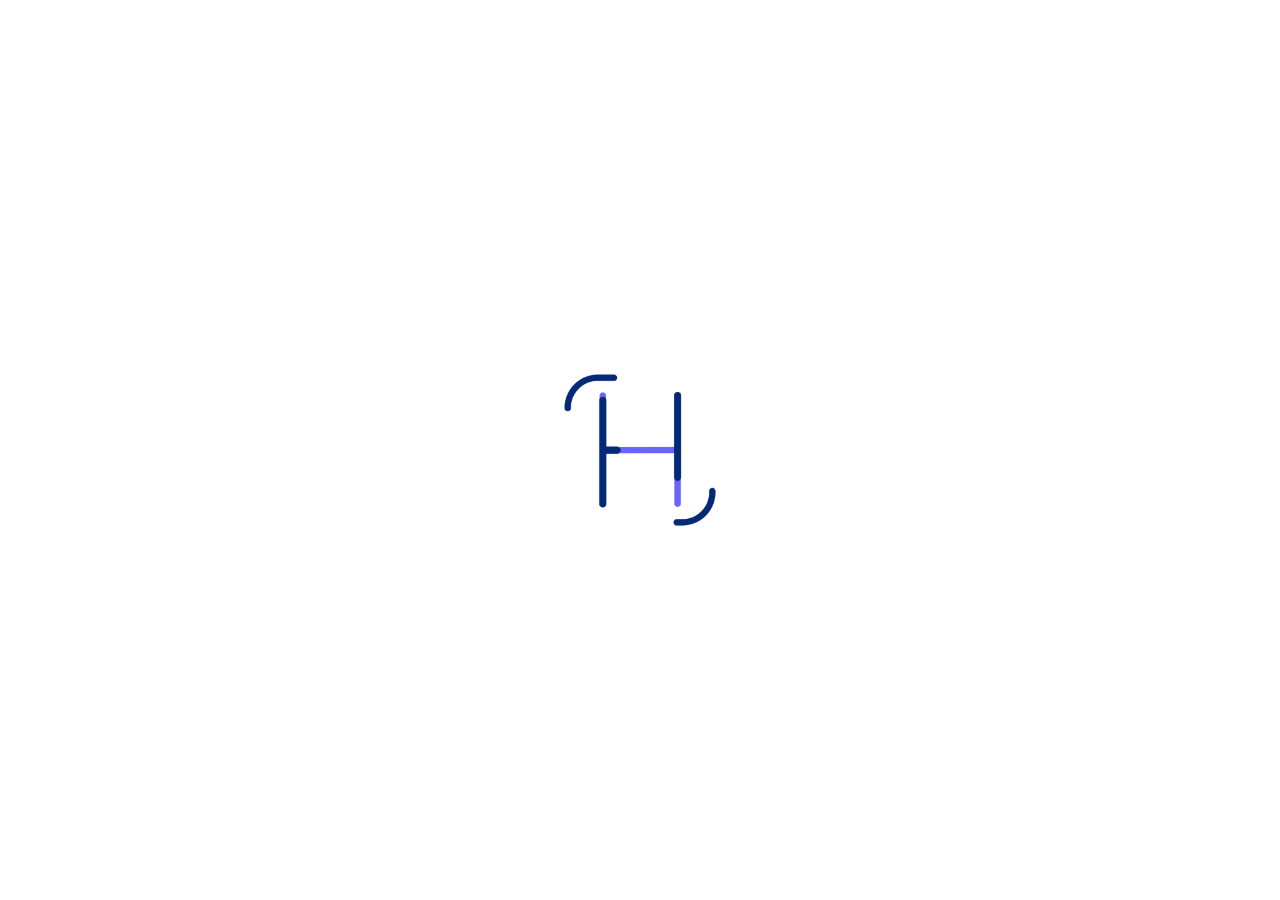
<file: index.html>
<!DOCTYPE html>
<html lang="en">
  <head>
    <meta charset="UTF-8" />
    <meta name="viewport" content="width=device-width, initial-scale=1.0" />
    <title>HostelFinder</title>
    <link rel="manifest" href="/manifest.json" />
    <style>
      body {
          margin: 0;
          height: 100vh; /* Make the body take up the full viewport height */
          display: flex;
          justify-content: center; /* Center horizontally */
          align-items: center; /* Center vertically */
          background-color: #ffffff; /* Optional: A subtle background color */
      }

      #logo-container {
          /* You can style the container for the logo if needed */
          /* For example, you could add a max-width */
          max-width: 200px; */
      }

      #logo {
          /* Basic styling for the logo image */
          max-width: 100%; /* Make sure it doesn't overflow its container */
          height: auto; /* Maintain aspect ratio */
          display: block; /* Remove any default inline spacing */
      }
    </style>
    <script>
      // Redirect to home-page.html after 2 seconds
      setTimeout(function () {
        window.location.href = "home-page.html";
      }, 2500); // 2500 milliseconds = 2.5 seconds
    </script>
  </head>
  <body>
    <div id="logo-container">
      <img id="logo" src="images/h.gif" alt="HostelFinder Logo" />
    </div>

    <script>
      if ("serviceWorker" in navigator) {
        navigator.serviceWorker.register("/service-worker.js", { scope: "/" });
      }
    </script>
  </body>
</html>
</file>
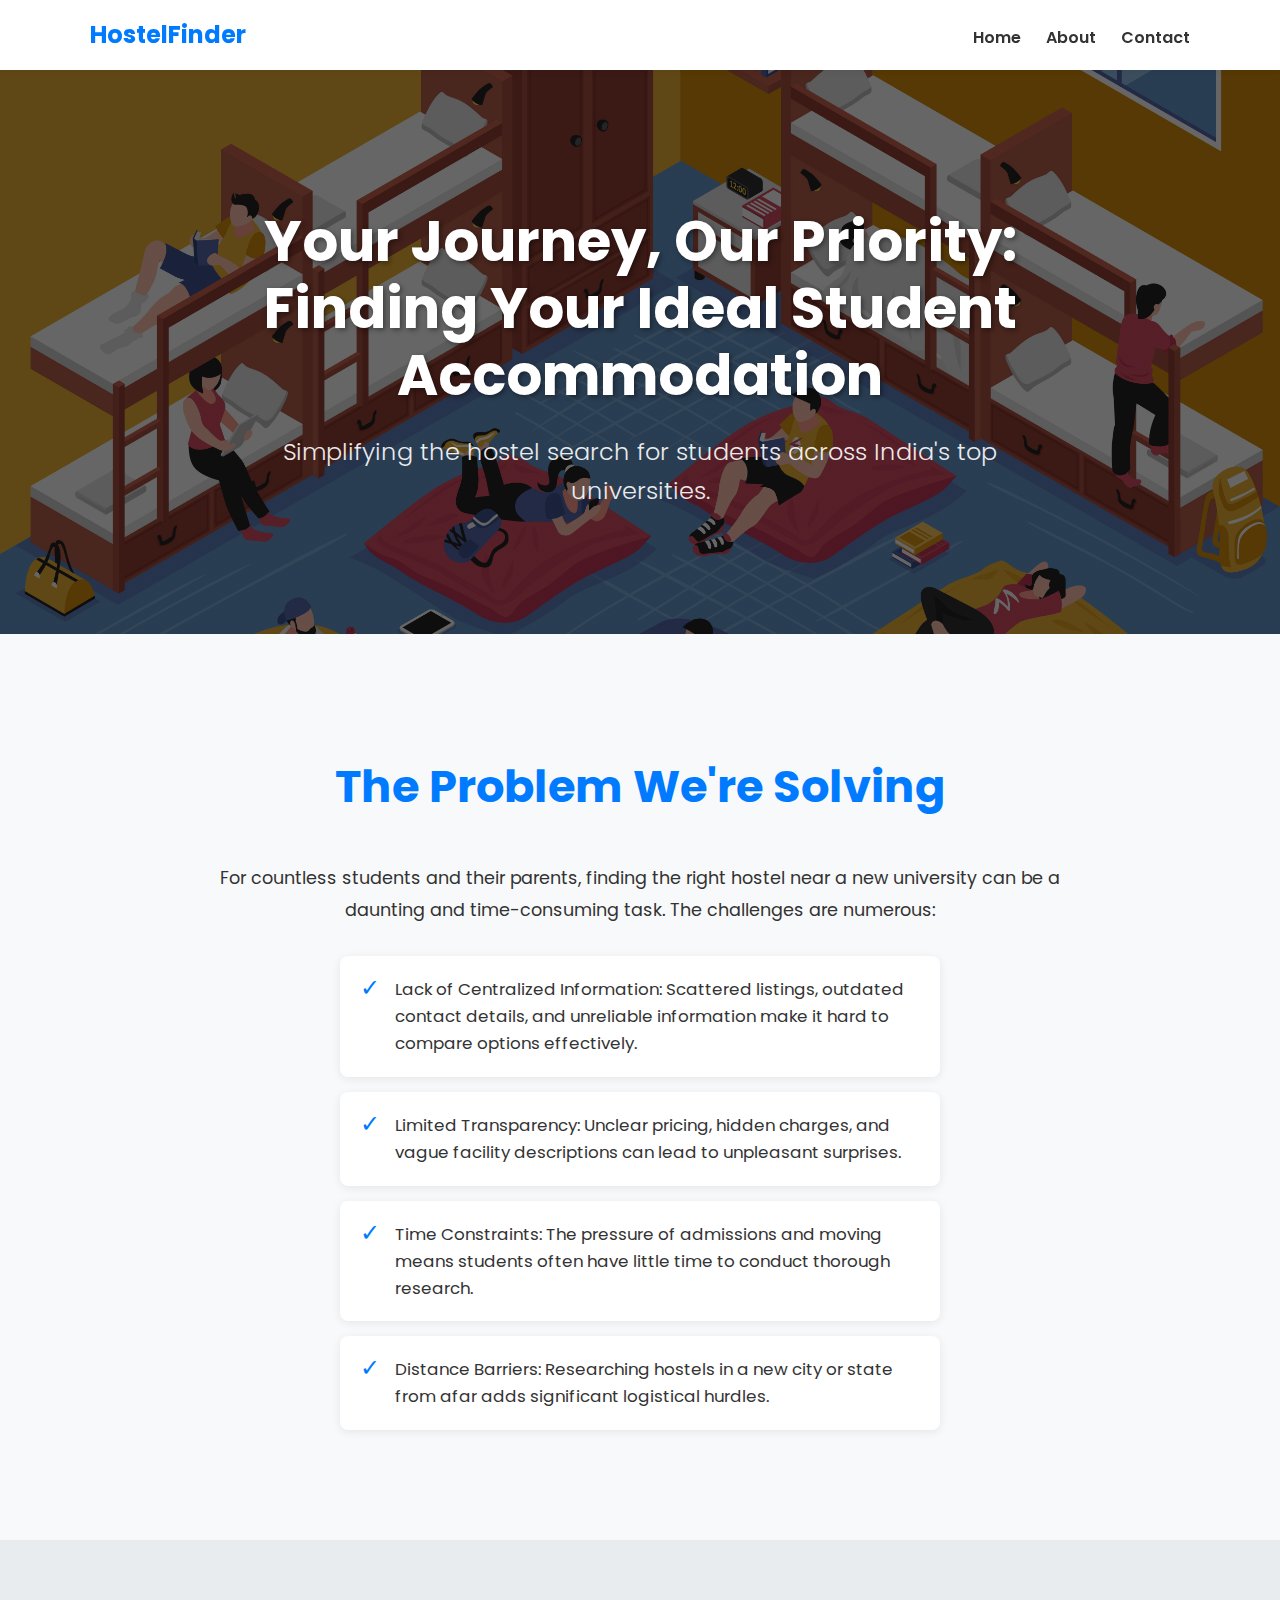
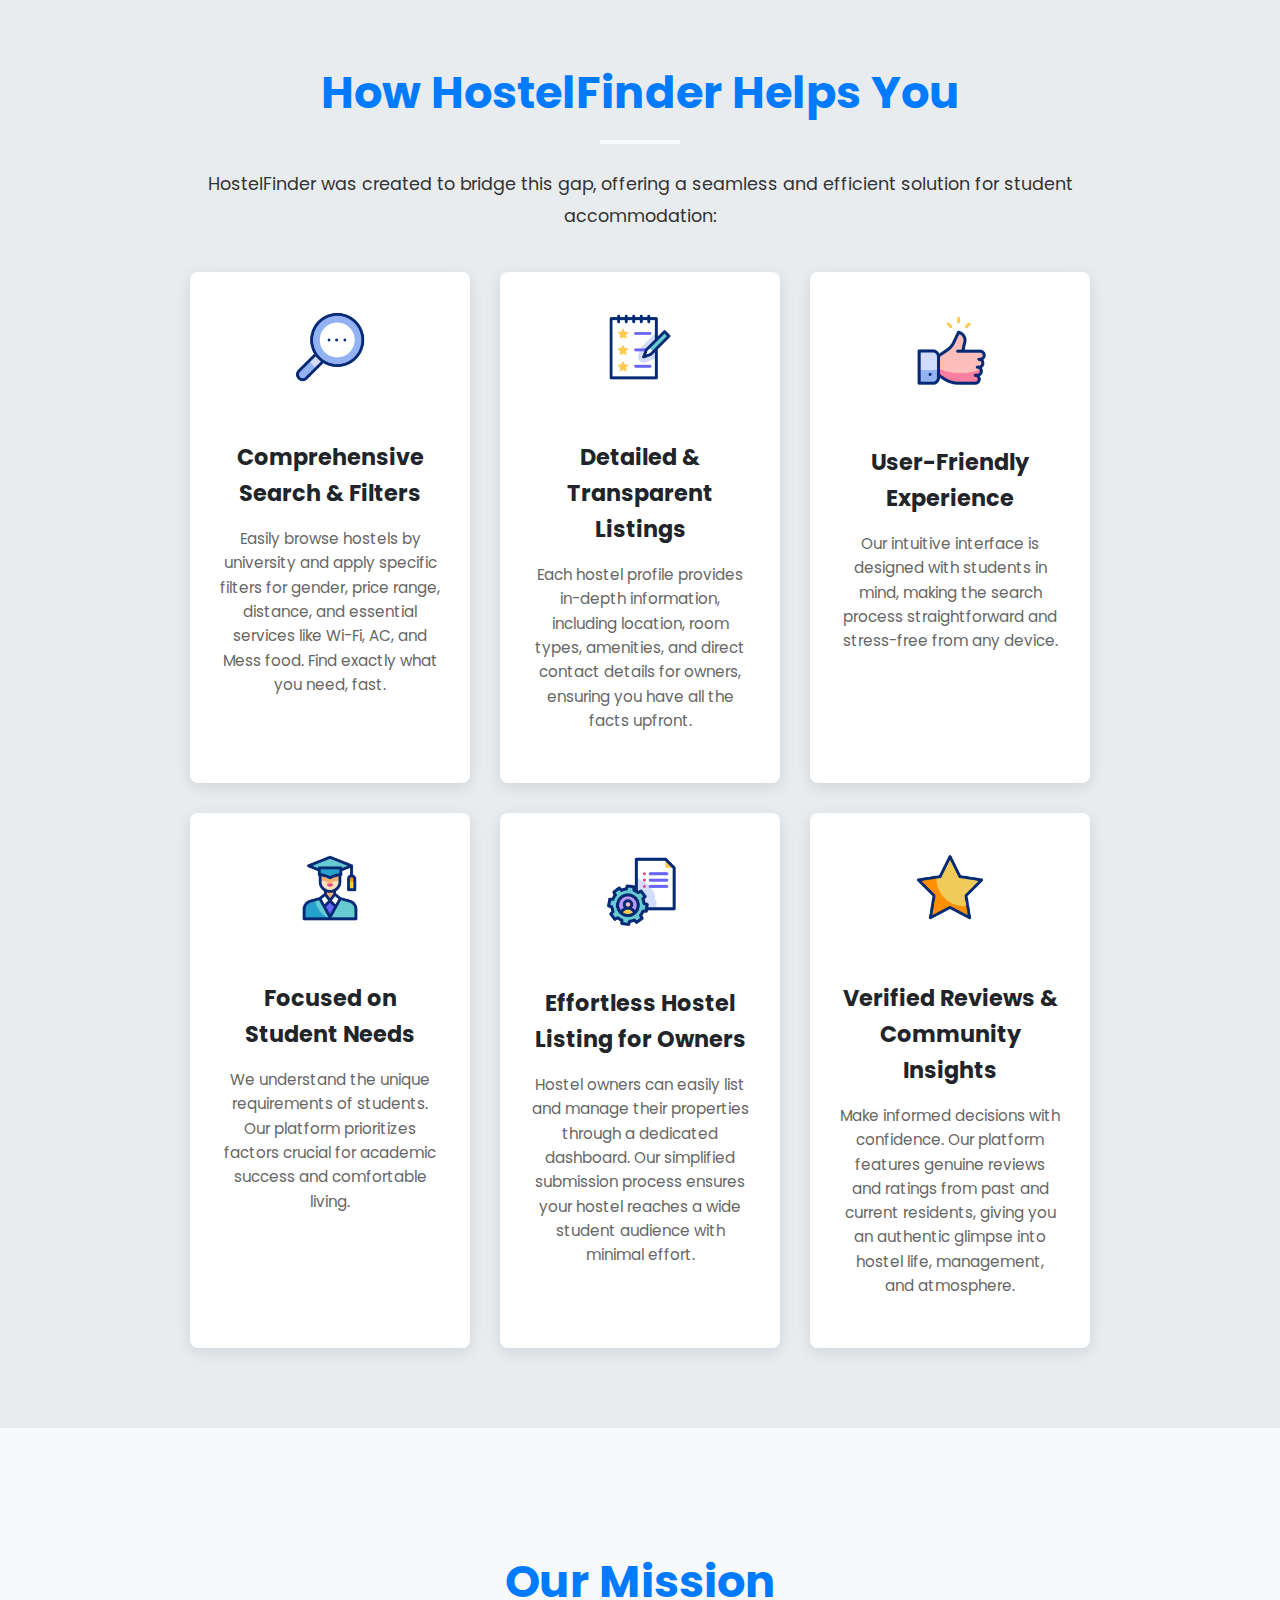
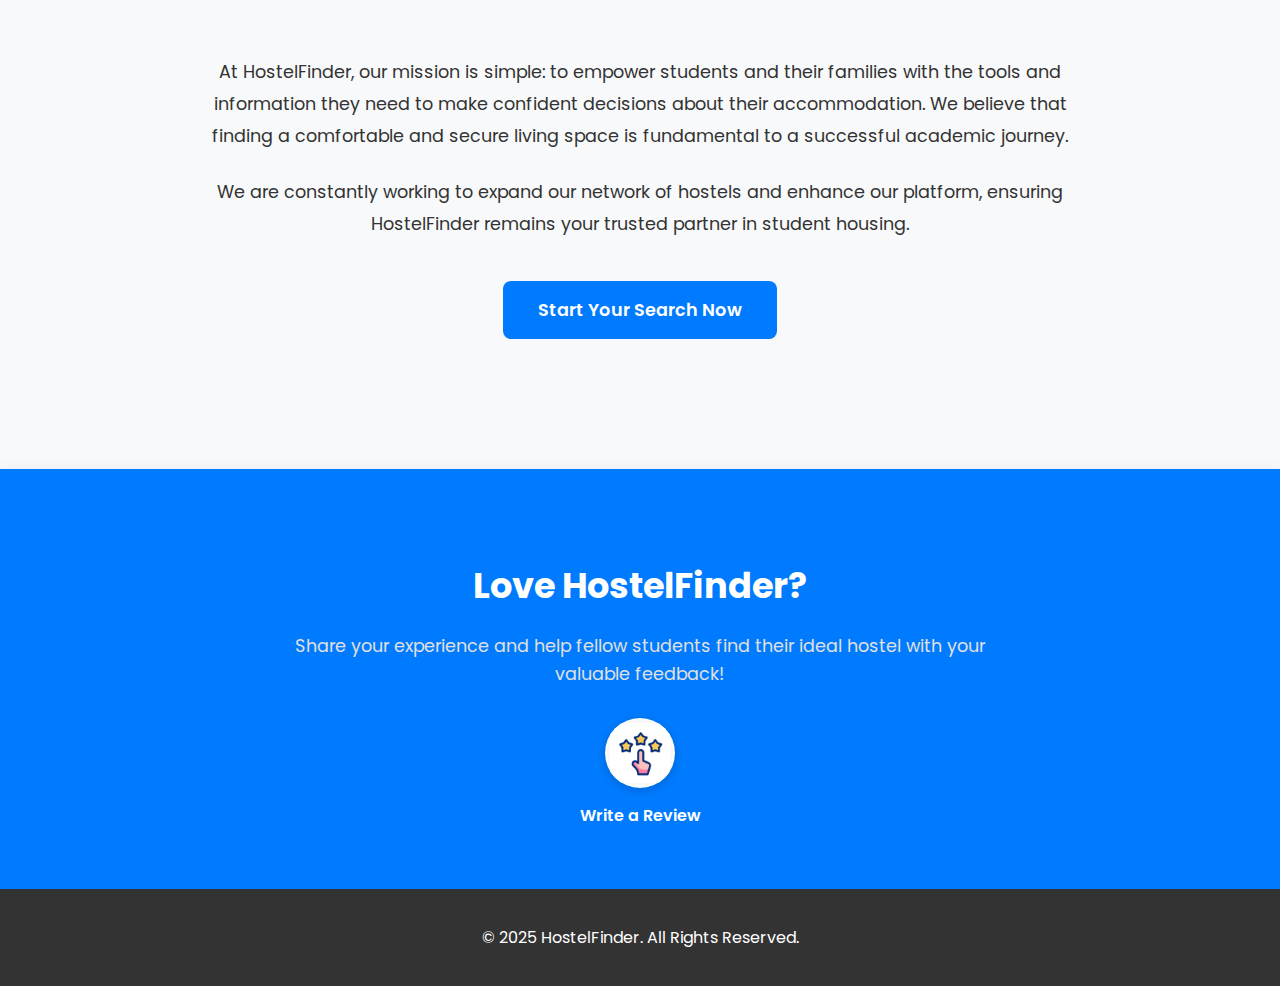
<file: about.html>
<!DOCTYPE html>
<html lang="en">
  <head>
    <meta charset="UTF-8" />
    <meta name="viewport" content="width=device-width, initial-scale=1.0" />
    <title>About Us - HostelFinder</title>
    <link rel="manifest" href="/manifest.json" />
    <link rel="stylesheet" href="style.css" />
    <link
      href="https://fonts.googleapis.com/css2?family=Poppins:wght@300;400;600;700&display=swap"
      rel="stylesheet"
    />
  </head>

  <body>
    <header>
      <nav class="container">
        <a href="home-page.html" class="logo">HostelFinder</a>
        <ul class="nav-links">
          <li><a href="home-page.html#find-hostel">Home</a></li>
          <li><a href="about.html">About</a></li>
          <li><a href="contact-us.html">Contact</a></li>
        </ul>
      </nav>
    </header>

    <main>
      <section class="about-hero">
        <div class="container">
          <div class="about-hero-content">
            <h1>
              Your Journey, Our Priority: Finding Your Ideal Student
              Accommodation
            </h1>
            <p class="tagline">
              Simplifying the hostel search for students across India's top
              universities.
            </p>
          </div>
        </div>
      </section>

      <section class="about-section problem-solution">
        <div class="section-content">
          <h2>The Problem We're Solving</h2>
          <p>
            For countless students and their parents, finding the right hostel
            near a new university can be a daunting and time-consuming task. The
            challenges are numerous:
          </p>
          <ul>
            <li>
              <span class="bullet-icon">&#10003;</span> Lack of Centralized
              Information: Scattered listings, outdated contact details, and
              unreliable information make it hard to compare options
              effectively.
            </li>
            <li>
              <span class="bullet-icon">&#10003;</span> Limited Transparency:
              Unclear pricing, hidden charges, and vague facility descriptions
              can lead to unpleasant surprises.
            </li>
            <li>
              <span class="bullet-icon">&#10003;</span> Time Constraints: The
              pressure of admissions and moving means students often have little
              time to conduct thorough research.
            </li>
            <li>
              <span class="bullet-icon">&#10003;</span> Distance Barriers:
              Researching hostels in a new city or state from afar adds
              significant logistical hurdles.
            </li>
          </ul>
        </div>
      </section>

      <section class="about-section how-we-help bg-light-gray">
        <div class="section-content">
          <h2>How HostelFinder Helps You</h2>
          <p>
            HostelFinder was created to bridge this gap, offering a seamless and
            efficient solution for student accommodation:
          </p>
          <div class="features-grid">
            <div class="feature-item">
              <span class="feature-icon"
                ><img src="images/search.gif" width="90px"
              /></span>
              <h3>Comprehensive Search & Filters</h3>
              <p>
                Easily browse hostels by university and apply specific filters
                for gender, price range, distance, and essential services like
                Wi-Fi, AC, and Mess food. Find exactly what you need, fast.
              </p>
            </div>
            <div class="feature-item">
              <span class="feature-icon"
                ><img src="images/listing.gif" width="90px"
              /></span>
              <h3>Detailed & Transparent Listings</h3>
              <p>
                Each hostel profile provides in-depth information, including
                location, room types, amenities, and direct contact details for
                owners, ensuring you have all the facts upfront.
              </p>
            </div>
            <div class="feature-item">
              <span class="feature-icon"
                ><img src="images/like.gif" width="95px"
              /></span>
              <h3>User-Friendly Experience</h3>
              <p>
                Our intuitive interface is designed with students in mind,
                making the search process straightforward and stress-free from
                any device.
              </p>
            </div>
            <div class="feature-item">
              <span class="feature-icon"
                ><img src="images/graduation.gif" width="90px"
              /></span>
              <h3>Focused on Student Needs</h3>
              <p>
                We understand the unique requirements of students. Our platform
                prioritizes factors crucial for academic success and comfortable
                living.
              </p>
            </div>
            <div class="feature-item">
              <span class="feature-icon"
                ><img src="images/hostel-listing.gif" width="95px"
              /></span>
              <h3>Effortless Hostel Listing for Owners</h3>
              <p>
                Hostel owners can easily list and manage their properties
                through a dedicated dashboard. Our simplified submission process
                ensures your hostel reaches a wide student audience with minimal
                effort.
              </p>
            </div>
            <div class="feature-item">
              <span class="feature-icon"
                ><img src="images/favourite.gif" width="90px"
              /></span>
              <h3>Verified Reviews & Community Insights</h3>
              <p>
                Make informed decisions with confidence. Our platform features
                genuine reviews and ratings from past and current residents,
                giving you an authentic glimpse into hostel life, management,
                and atmosphere.
              </p>
            </div>
          </div>
        </div>
      </section>

      <section class="about-section our-mission">
        <div class="container">
          <div class="section-content">
            <h2>Our Mission</h2>
            <p>
              At HostelFinder, our mission is simple: to empower students and
              their families with the tools and information they need to make
              confident decisions about their accommodation. We believe that
              finding a comfortable and secure living space is fundamental to a
              successful academic journey.
            </p>
            <p>
              We are constantly working to expand our network of hostels and
              enhance our platform, ensuring HostelFinder remains your trusted
              partner in student housing.
            </p>
            <a href="home-page.html#find-hostel" class="btn-primary"
              >Start Your Search Now</a
            >
          </div>
        </div>
      </section>

      <section class="reviews-cta-section">
        <div class="container">
          <div class="reviews-cta-content">
            <h2>Love HostelFinder?</h2>
            <p>
              Share your experience and help fellow students find their ideal
              hostel with your valuable feedback!
            </p>
            <a
              href="reviews.html"
              class="reviews-cta-button"
              aria-label="Write a review"
            >
              <img src="images/rate.gif" width="60px"
            /></a>
            <a href="reviews.html" class="button-text">Write a Review</a>
          </div>
        </div>
      </section>
    </main>

    <footer>
      <div class="container">
        <p>&copy; 2025 HostelFinder. All Rights Reserved.</p>
      </div>
    </footer>

    <script>
      if ("serviceWorker" in navigator) {
        navigator.serviceWorker.register("/service-worker.js", { scope: "/" });
      }
    </script>
  </body>
</html>
</file>
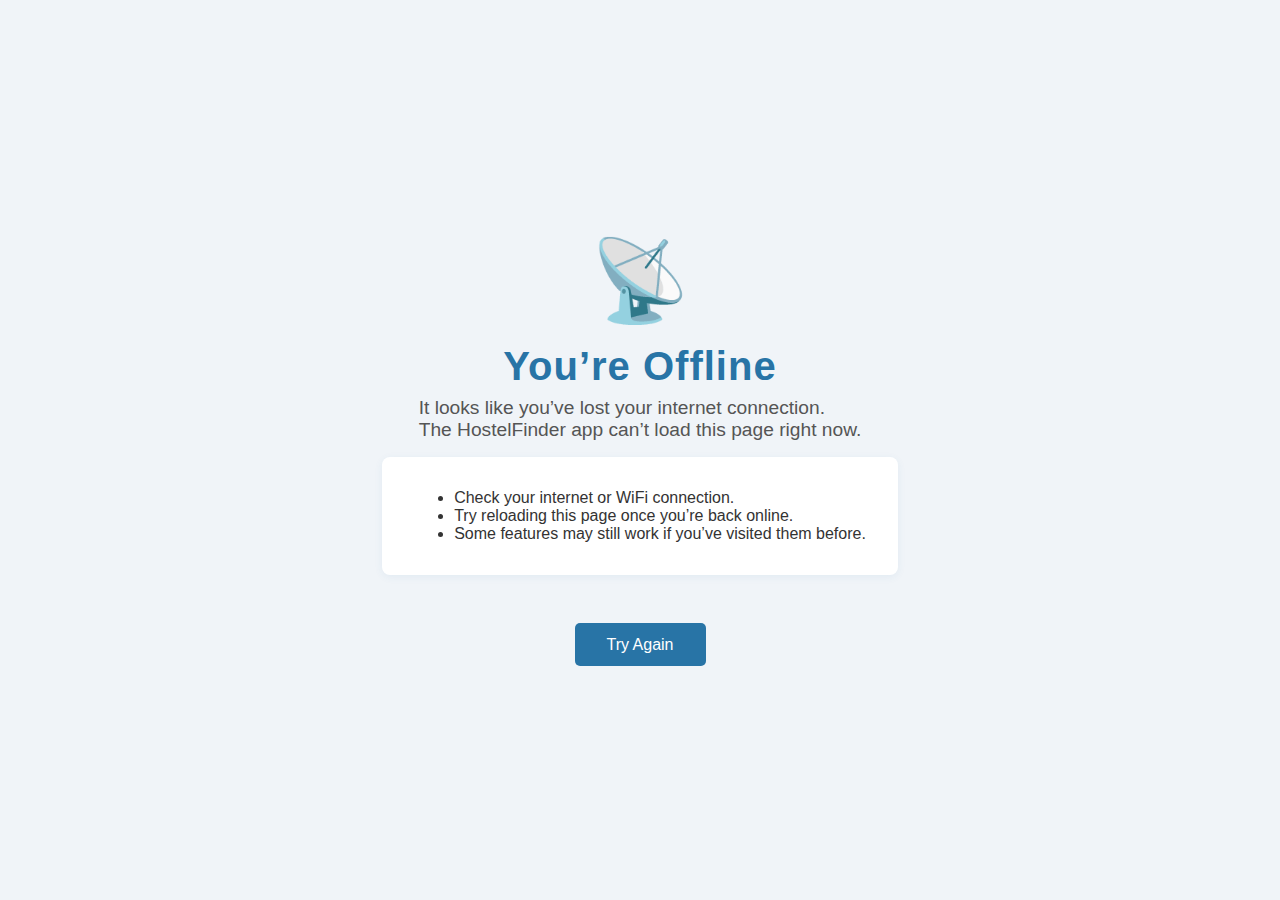
<file: offline.html>
<!DOCTYPE html>
<html lang="en">
  <head>
    <meta charset="UTF-8" />
    <title>Offline | HostelFinder</title>
    <meta name="viewport" content="width=device-width, initial-scale=1.0" />
    <style>
      html,
      body {
        height: 100%;
        margin: 0;
        padding: 0;
        font-family: "Segoe UI", Arial, sans-serif;
        background: #f0f4f8;
        color: #333;
      }
      .container {
        min-height: 100vh;
        display: flex;
        flex-direction: column;
        justify-content: center;
        align-items: center;
      }
      .icon {
        font-size: 5rem;
        color: #2874a6;
        margin-bottom: 1rem;
      }
      h1 {
        margin: 0 0 0.5rem 0;
        font-size: 2.5rem;
        letter-spacing: 1px;
        color: #2874a6;
      }
      p {
        font-size: 1.2rem;
        margin: 0 0 1rem 0;
        color: #555;
      }
      .tips {
        background: #fff;
        padding: 1rem 2rem;
        border-radius: 8px;
        margin-bottom: 2rem;
        box-shadow: 0 2px 8px rgba(40, 116, 166, 0.07);
      }
      .reload-btn {
        background: #2874a6;
        color: #fff;
        border: none;
        padding: 0.8rem 2rem;
        border-radius: 5px;
        font-size: 1rem;
        cursor: pointer;
        margin-top: 1rem;
        transition: background 0.2s;
      }
      .reload-btn:hover {
        background: #1b4f72;
      }
      @media (max-width: 600px) {
        .container {
          padding: 2rem 1rem;
        }
        .tips {
          padding: 1rem;
        }
        h1 {
          font-size: 2rem;
        }
      }
    </style>
  </head>
  <body>
    <div class="container">
      <div class="icon" aria-label="Offline">📡</div>
      <h1>You’re Offline</h1>
      <p>
        It looks like you’ve lost your internet connection.<br />
        The HostelFinder app can’t load this page right now.
      </p>
      <div class="tips">
        <ul>
          <li>Check your internet or WiFi connection.</li>
          <li>Try reloading this page once you’re back online.</li>
          <li>Some features may still work if you’ve visited them before.</li>
        </ul>
      </div>
      <button class="reload-btn" onclick="window.location.reload();">
        Try Again
      </button>
    </div>
  </body>
</html>
</file>
<file: style.css>
/* --- General Setup --- */
:root {
    --primary-color: #007BFF;
    --primary-hover-color: #0056b3;
    --secondary-color: #f8f9fa;
    --text-color: #333;
    --light-gray-color: #e9ecef;
    --border-radius: 8px;
    --box-shadow: 0 4px 15px rgba(0, 0, 0, 0.1);
    
    --dark-blue-color: #212529;
    --box-shadow-light: 0 2px 10px rgba(0, 0, 0, 0.08);
    --box-shadow-hover: 0 8px 25px rgba(0, 0, 0, 0.15);
}

/* --- General Setup --- */
/* :root {
    --primary-rgb: 0, 123, 255; RGB values of --primary-color (#007BFF)
    --secondary-rgb: 248, 249, 250; RGB values of --secondary-color (#f8f9fa)
    --dark-blue-color: #212529; A very dark grey, commonly used for strong text/headings
    --box-shadow-light: 0 2px 10px rgba(0, 0, 0, 0.08); A lighter shadow for specific elements
    --box-shadow-hover: 0 8px 25px rgba(0, 0, 0, 0.15); A stronger shadow for hover effects
} */

html {
  scroll-padding-top: 70px; /* Set this to match your fixed header's height */
}

body {
    font-family: 'Poppins', sans-serif;
    margin: 0;
    background-color: var(--secondary-color);
    color: var(--text-color);
    line-height: 1.6;
}

.container {
    max-width: 1100px;
    margin: 0 auto;
    padding: 0 20px;
}

/* --- Header & Navigation --- */
header {
    background-color: #fff;
    box-shadow: 0 2px 5px rgba(0, 0, 0, 0.05);
    padding: 1rem 0;
    position: sticky;
    top: 0;
    z-index: 1000;
}

#hostelpic {
  width: 100%;
  height: auto;
  max-width: 100%;
  display: block;
}

nav {
    display: flex;
    justify-content: space-between;
    align-items: baseline;
}

.logo {
    font-size: 1.5rem;
    font-weight: 700;
    color: var(--primary-color);
    text-decoration: none;
}

.nav-links {
    list-style: none;
    display: flex;
    gap: 25px;
    margin: 0;
    padding: 0;
}

.nav-links a {
    text-decoration: none;
    color: var(--text-color);
    font-weight: 600;
    transition: color 0.3s ease;
}

.nav-links a:hover {
    color: var(--primary-color);
}




#hostel-threejs {
    width: 100%;
    height: 600px;
    border: none;
    display: block;
    max-width: 100vw;
}

/* Responsive: Adjust height for small screens */
@media (max-width: 600px) {
    #hostel-threejs {
        height: 400px;
    }
}

/* --- Hero Section --- */
.hero {
    background: linear-gradient(rgba(255, 255, 255, 0.8), rgba(255, 255, 255, 0.8)), url('https://via.placeholder.com/1920x600/F1F3F5/CED4DA?text=University+Campus') no-repeat center center/cover;
    text-align: center;
    padding: 80px 20px;
}

.hero-content h1 {
    font-size: 3rem;
    margin-bottom: 1rem;
    font-weight: 700;
}

.hero-content p {
    font-size: 1.2rem;
    margin-bottom: 2rem;
    color: #555;
}

.search-container {
    display: flex;
    justify-content: center;
    align-items: center;
    gap: 10px;
    max-width: 600px;
    margin: 0 auto;
}

#university-select {
    width: 100%;
    padding: 15px;
    font-size: 1rem;
    border: 1px solid #ccc;
    border-radius: var(--border-radius);
    -webkit-appearance: none;
    -moz-appearance: none;
    appearance: none;
    background-image: url("data:image/svg+xml,%3Csvg xmlns='http://www.w3.org/2000/svg' width='16' height='16' fill='currentColor' class='bi bi-chevron-down' viewBox='0 0 16 16'%3E%3Cpath fill-rule='evenodd' d='M1.646 4.646a.5.5 0 0 1 .708 0L8 10.293l5.646-5.647a.5.5 0 0 1 .708.708l-6 6a.5.5 0 0 1-.708 0l-6-6a.5.5 0 0 1 0-.708z'/%3E%3C/svg%3E");
    background-repeat: no-repeat;
    background-position: right 15px center;
    background-color: #fff;
}

/* --- Buttons --- */
.btn-primary, .btn-secondary {
    padding: 15px 30px;
    font-size: 1rem;
    font-weight: 600;
    border: none;
    border-radius: var(--border-radius);
    cursor: pointer;
    text-decoration: none;
    text-align: center;
    transition: background-color 0.3s ease, transform 0.2s ease;
}

.btn-primary {
    background-color: var(--primary-color);
    color: #fff;
}

.btn-primary:hover {
    background-color: var(--primary-hover-color);
    transform: translateY(-2px);
}

.btn-secondary {
    background-color: transparent;
    border: 2px solid var(--primary-color);
    color: var(--primary-color);
}

.btn-secondary:hover {
    background-color: var(--primary-color);
    color: #fff;
}


/* --- Responsive Design --- */
@media (max-width: 768px) {
    .hero-content h1 {
        font-size: 2.5rem;
    }

    .search-container {
        flex-direction: column;
    }

    #university-select, .btn-primary {
        width: 100%;
    }

    .nav-links {
        gap: 12px;
        font-size: 10px;
    }
}



/* --- Hostel Listings Section --- */
.hostel-listings {
    padding: 60px 20px;
}

.hostel-listings h2 {
    text-align: center;
    font-size: 2.5rem;
    margin-bottom: 40px;
}

.hostel-grid {
    display: grid;
    grid-template-columns: repeat(auto-fit, minmax(300px, 1fr));
    gap: 30px;
}

.hostel-card {
    background-color: #fff;
    border-radius: var(--border-radius);
    box-shadow: var(--box-shadow);
    overflow: hidden;
    padding-bottom: 10px;
    transition: transform 0.3s ease, box-shadow 0.3s ease;
}

.hostel-card:hover {
    transform: translateY(-5px);
    box-shadow: 0 8px 25px rgba(0, 0, 0, 0.15);
}

.hostel-card img {
    width: 100%;
    /* height: 200px; */
    height: auto;
    object-fit: cover;
}

.card-content {
    padding: 20px;
}

.card-content h3 {
    margin-top: 0;
    margin-bottom: 10px;
    font-size: 1.4rem;
}

.card-content .location {
    color: #666;
    margin-bottom: 20px;
}




.placeholder-text,
.loading-messege {
    color: #666;
    font-size: 1.1rem;
    text-align: center;
    width: 100%;
    grid-column: 1 / -1; /* Make it span all columns in the grid */
}


/* --- Footer --- */
footer {
    background-color: #333;
    color: #fff;
    text-align: center;
    padding: 20px 0;
    margin-top: 0px;
}





/* --- Hostel Details Page Specific Styles --- */
.hostel-details-page {
    padding: 60px 20px;
    min-height: calc(100vh - 180px); /* Adjust to ensure footer is at bottom */
    display: flex;
    justify-content: center;
    align-items: flex-start; /* Align content to the top */
}

.hostel-detail-section {
    width: 100%;
    max-width: 900px; /* Max width for the detail card */
    background-color: #fff;
    border-radius: var(--border-radius);
    box-shadow: var(--box-shadow);
    overflow: hidden;
    margin-bottom: 40px; /* Space above footer */
}

#hostel-detail-content {
    /* Base styles for the content container */
}

#hostel-detail-content.loading-state,
#hostel-detail-content .error-message {
    text-align: center;
    padding: 50px 20px;
    font-size: 1.2rem;
    color: #888;
}

.hostel-detail-card {
    display: flex;
    flex-direction: column; /* Stack image and content on small screens */
}

.detail-image {
    width: 100%;
    height: 400px; /* Fixed height for consistency */
    object-fit: cover;
    border-bottom: 1px solid var(--light-gray-color);
}

.detail-content {
    padding: 30px;
}

.detail-content h1 {
    font-size: 2.8rem;
    color: var(--primary-color);
    margin-top: 0;
    margin-bottom: 15px;
}

.detail-location {
    font-size: 1.1rem;
    color: #666;
    margin-bottom: 20px;
    display: flex;
    align-items: center;
    gap: 8px;
}

/* Basic icon placeholder for location */
.detail-location .icon-location::before {
    content: "📍"; /* Unicode character for a location pin */
    font-size: 1.2em;
}

.detail-description {
    font-size: 1rem;
    color: var(--text-color);
    margin-bottom: 30px;
    line-height: 1.7;
}

.detail-grid {
    display: grid;
    grid-template-columns: repeat(auto-fit, minmax(250px, 1fr));
    gap: 20px;
    margin-bottom: 30px;
    padding-bottom: 20px;
    border-bottom: 1px solid var(--light-gray-color);
}

.detail-item {
    background-color: var(--secondary-color);
    padding: 15px;
    border-radius: var(--border-radius);
    font-size: 0.95rem;
    color: #555;
}

.detail-item strong {
    display: block;
    color: var(--text-color);
    margin-bottom: 5px;
    font-weight: 600;
}

.detail-section {
    margin-bottom: 30px;
}

.detail-section h3 {
    font-size: 1.8rem;
    color: var(--primary-color);
    margin-bottom: 15px;
    border-bottom: 2px solid var(--light-gray-color);
    padding-bottom: 10px;
}

.facilities-list {
    list-style: none;
    padding: 0;
    margin: 0;
    display: grid;
    grid-template-columns: repeat(auto-fit, minmax(180px, 1fr)); /* 2-3 columns for facilities */
    gap: 10px;
}

.facilities-list li {
    background-color: var(--light-gray-color);
    padding: 10px 15px;
    border-radius: var(--border-radius);
    font-size: 0.9rem;
    display: flex;
    align-items: center;
}

.facilities-list li::before {
    content: "✅"; /* Checkmark icon */
    margin-right: 8px;
    font-size: 1.1em;
}

.detail-section p {
    margin-bottom: 10px;
}

.detail-section a {
    color: var(--primary-color);
    text-decoration: none;
    font-weight: 600;
}

.detail-section a:hover {
    text-decoration: underline;
}


.back-btn {
    margin-top: 30px;
    display: block; /* Make it a block element to take full width and respect container padding */
    width: fit-content; /* Ensure it only takes width of its content */
    margin-left: auto; /* Center or align as needed */
    margin-right: auto; /* Center or align as needed */
    /* Alternatively, if you want it aligned to the left like other text: */
    margin-left: 0;
    /* margin-right: auto; */
}




/* Responsive adjustments for details page */
@media (min-width: 769px) {
    .hostel-detail-card {
        flex-direction: row; /* Image and content side-by-side on larger screens */
    }

    .detail-image {
        width: 40%; /* Image takes 40% width */
        height: auto; /* Auto height to maintain aspect ratio */
        
    }

    .detail-content {
        width: 60%; /* Content takes 60% width */
    }
}

@media (max-width: 600px) {
    .detail-content h1 {
        font-size: 2rem;
    }
    .detail-location {
        font-size: 1rem;
    }
    .detail-grid {
        grid-template-columns: 1fr; /* Stack detail items on very small screens */
    }
    .facilities-list {
        grid-template-columns: 1fr; /* Stack facilities on very small screens */
    }
    .detail-content {
        padding: 20px;
    }
    
    .back-btn {
        /*width: calc(100% - 40px);*/
        width: 100%;
        box-sizing: border-box; /* Include padding and border in the element's total width and height */
        text-align: center; /* Center the text inside the button */
    }
}








/* --- Listings & Filters Layout --- */

.listings-and-filters {
    display: flex;
    gap: 30px; /* Space between filters and listings */
    align-items: flex-start; /* Align sections to the top */
    padding: 60px 20px; /* Same padding as original hostel-listings section */
}

.filters-section {
    flex: 0 0 280px; /* Fixed width for the filters sidebar */
    background-color: #fff;
    border-radius: var(--border-radius);
    box-shadow: var(--box-shadow);
    padding: 25px;
    position: sticky; /* Make filters sticky on scroll */
    top: 100px; /* Adjust based on header height */
    z-index: 900;
}

#hostel-gif {
    display: block;
    margin-left: auto;
    margin-right: auto;
    width: 80px;
    height: auto;
}

.filters-section h2 {
    font-size: 1.8rem;
    margin-top: 0;
    margin-bottom: 30px;
    color: var(--primary-color);
    text-align: center;
}

.filter-group {
    margin-bottom: 25px;
    padding-bottom: 15px;
    border-bottom: 1px solid var(--light-gray-color);
}

.filter-group:last-of-type {
    border-bottom: none; /* No border for the last group */
    margin-bottom: 0;
    padding-bottom: 0;
}

.filter-group h3 {
    font-size: 1.2rem;
    margin-top: 0;
    margin-bottom: 15px;
    color: var(--text-color);
    font-weight: 600;
}

.filter-group label {
    display: block; /* Make checkboxes/radios stack */
    margin-bottom: 10px;
    cursor: pointer;
    font-size: 0.95rem;
}

.filter-group input[type="checkbox"] {
    margin-right: 8px;
    accent-color: var(--primary-color); /* Style checkbox accent color */
}

/* Price range inputs */
.price-range {
    display: flex;
    align-items: center;
    gap: 10px;
}

.price-range input[type="number"] {
    width: calc(50% - 15px); /* Half width minus gap */
    padding: 10px;
    border: 1px solid #ccc;
    border-radius: var(--border-radius);
    font-size: 0.9rem;
}

.price-range span {
    font-weight: 600;
    color: #555;
}

/* Distance slider */
#distance-slider {
    width: 100%;
    margin-top: 10px;
    -webkit-appearance: none; /* Remove default slider styles */
    appearance: none;
    height: 8px;
    background: var(--light-gray-color);
    border-radius: 5px;
    outline: none;
    opacity: 0.9;
    transition: opacity .2s;
}

#distance-slider::-webkit-slider-thumb {
    -webkit-appearance: none;
    appearance: none;
    width: 20px;
    height: 20px;
    border-radius: 50%;
    background: var(--primary-color);
    cursor: pointer;
    box-shadow: 0 2px 5px rgba(0, 0, 0, 0.2);
}

#distance-slider::-moz-range-thumb {
    width: 20px;
    height: 20px;
    border-radius: 50%;
    background: var(--primary-color);
    cursor: pointer;
    box-shadow: 0 2px 5px rgba(0, 0, 0, 0.2);
}

#distance-value {
    display: block;
    text-align: center;
    margin-top: 10px;
    font-size: 1rem;
    font-weight: 600;
    color: var(--primary-color);
}

.filter-actions {
    display: flex;
    flex-direction: column; /* Stack buttons */
    gap: 15px;
    margin-top: 30px;
}

.filter-actions .btn-primary,
.filter-actions .btn-secondary {
    width: 100%; /* Make buttons full width */
    padding: 12px 20px; /* Slightly smaller padding for filter buttons */
    font-size: 0.95rem;
}

/* Adjust hostel listings to take remaining space */
.hostel-listings {
    flex: 1; /* Allows it to grow and shrink */
    padding: 0; /* Remove existing padding as it's now on .listings-and-filters */
}

/* Add some info fields to hostel card for rent/distance/gender */
.hostel-card .card-info {
    font-size: 0.9rem;
    color: #555;
    margin-bottom: 5px; /* Spacing between info lines */
}
.hostel-card .card-info:last-of-type {
    margin-bottom: 15px; /* More space before button */
}


/* --- Responsive Adjustments for Filters --- */
@media (max-width: 992px) { /* Tablet and smaller */
    .listings-and-filters {
        flex-direction: column; /* Stack filters and listings vertically */
        align-items: center;
        gap: 40px; /* More space when stacked */
    }

    .filters-section {
        position: static; /* Remove sticky on smaller screens */
        width: 90%;
        max-width: 600px; /* Constrain width when stacked */
    }

    .hostel-listings {
        width: 100%;
    }
}

@media (max-width: 768px) {
    /* Existing media query will handle hero section. */
    /* Further refine filter layout if needed for very small screens */
    .filters-section h2 {
        font-size: 1.6rem;
    }
    .filter-group h3 {
        font-size: 1.1rem;
    }
    .filter-actions {
        flex-direction: row; /* Buttons side-by-side if enough space */
        flex-wrap: wrap;
        justify-content: center;
    }
    .filter-actions .btn-primary,
    .filter-actions .btn-secondary {
        width: auto; /* Allow buttons to size content */
        flex: 1; /* Share space */
        min-width: 120px; /* Ensure minimum width */
    }
}

/* --- About Page Specific Styles --- */

.about-hero {
    background: linear-gradient(rgba(0, 0, 0, 0.6), rgba(0, 0, 0, 0.6)), url('images/hostel.jpg') no-repeat center center/cover;
    color: #fff;
    text-align: center;
    padding: 100px 20px;
    position: relative;
    overflow: hidden;
}

.about-hero::before {
    content: '';
    position: absolute;
    top: 0;
    left: 0;
    right: 0;
    bottom: 0;
    /* Optional: subtle gradient overlay for more depth */
    background: linear-gradient(to bottom, rgba(var(--primary-rgb), 0.2), rgba(var(--secondary-rgb), 0.2));
    z-index: 1;
}

.about-hero-content {
    position: relative;
    z-index: 2;
    max-width: 800px;
    margin: 0 auto;
}

.about-hero-content h1 {
    font-size: 3.5rem;
    margin-bottom: 20px;
    font-weight: 700;
    line-height: 1.2;
    text-shadow: 2px 2px 5px rgba(0,0,0,0.4);
}

.about-hero-content .tagline {
    font-size: 1.5rem;
    font-weight: 300;
    opacity: 0.9;
}

.about-section {
    padding: 80px 20px;
}

.about-section.bg-light-gray {
    background-color: var(--light-gray-color);
}

.about-section .section-content {
    max-width: 900px;
    margin: 0 auto;
}

.about-section h2 {
    font-size: 2.8rem;
    color: var(--primary-color);
    text-align: center;
    margin-bottom: 40px;
    position: relative;
}

.about-section h2::after {
    content: '';
    width: 80px;
    height: 4px;
    background-color: var(--secondary-color);
    position: absolute;
    left: 50%;
    transform: translateX(-50%);
    bottom: -15px;
    border-radius: 2px;
}

.about-section p {
    font-size: 1.1rem;
    line-height: 1.8;
    color: var(--text-color);
    margin-bottom: 20px;
    text-align: center;
}

/* Problem Section List */
.problem-solution ul {
    list-style: none;
    padding: 0;
    margin: 30px auto;
    max-width: 600px; /* Constrain list width */
}

.problem-solution ul li {
    background-color: #fff;
    padding: 20px;
    margin-bottom: 15px;
    border-radius: var(--border-radius);
    box-shadow: var(--box-shadow-light);
    display: flex;
    align-items: flex-start;
    gap: 15px;
    font-size: 1.05rem;
    color: var(--text-color);
    line-height: 1.6;
}

.problem-solution ul li .bullet-icon {
    font-size: 1.5rem;
    color: var(--primary-color);
    flex-shrink: 0;
    line-height: 1; /* Align checkmark better */
}

.problem-solution ul li strong {
    color: var(--dark-blue-color); /* Darker color for emphasis */
}


/* How We Help - Features Grid */
.features-grid {
    display: grid;
    grid-template-columns: repeat(auto-fit, minmax(280px, 1fr));
    gap: 30px;
    margin-top: 40px;
    text-align: center;
}

.feature-item {
    background-color: #fff;
    padding: 30px;
    border-radius: var(--border-radius);
    box-shadow: var(--box-shadow);
    transition: transform 0.3s ease, box-shadow 0.3s ease;
}

.feature-item:hover {
    transform: translateY(-5px);
    box-shadow: var(--box-shadow-hover);
}

.feature-icon {
    font-size: 3.5rem; /* Larger icons */
    color: var(--secondary-color);
    margin-bottom: 10px;
    display: block; /* Ensures margin works */
}

.feature-item h3 {
    font-size: 1.4rem;
    color: var(--dark-blue-color);
    margin-bottom: 15px;
}

.feature-item p {
    font-size: 0.95rem;
    color: #666;
    line-height: 1.6;
}

/* Our Mission Section */
.our-mission p {
    margin-bottom: 25px;
}

.our-mission .btn-primary {
    display: block;
    width: fit-content;
    margin: 40px auto 0; /* Center the button below text */
    padding: 15px 35px;
    font-size: 1.1rem;
}

/* Responsive adjustments for about page */
@media (max-width: 768px) {
    .about-hero-content h1 {
        font-size: 2.5rem;
    }
    .about-hero-content .tagline {
        font-size: 1.2rem;
    }
    .about-section {
        padding: 60px 20px;
    }
    .about-section h2 {
        font-size: 2.2rem;
        margin-bottom: 30px;
    }
    .problem-solution ul {
        margin-top: 20px;
    }
    .problem-solution ul li {
        padding: 15px;
        font-size: 1rem;
    }
    .feature-item {
        padding: 25px;
    }
    .feature-icon {
        font-size: 3rem;
        margin-bottom: 15px;
    }
    .feature-item h3 {
        font-size: 1.2rem;
    }
    .our-mission .btn-primary {
        width: 100%;
        max-width: 300px;
    }
}

@media (max-width: 480px) {
    .about-hero-content h1 {
        font-size: 2rem;
    }
    .about-hero-content .tagline {
        font-size: 1rem;
    }
    .about-section h2 {
        font-size: 1.8rem;
    }
    .problem-solution ul li {
        flex-direction: column; /* Stack icon and text */
        text-align: center;
        gap: 5px;
    }
    .problem-solution ul li .bullet-icon {
        margin-bottom: 5px;
    }
    .our-mission .btn-primary {
    width: 100%;
    max-width: 200px;
}
}



/* --- Contact Page Specific Styles --- */

.contact-hero {
    background: linear-gradient(rgba(0, 0, 0, 0.6), rgba(0, 0, 0, 0.6)), url('images/hostel.jpg') no-repeat center center/cover;
    color: #fff;
    text-align: center;
    padding: 100px 20px;
    position: relative;
    overflow: hidden;
}

.contact-hero::before {
    content: '';
    position: absolute;
    top: 0;
    left: 0;
    right: 0;
    bottom: 0;
    background: linear-gradient(to bottom, rgba(var(--primary-rgb), 0.2), rgba(var(--secondary-rgb), 0.2));
    z-index: 1;
}

.contact-hero-content {
    position: relative;
    z-index: 2;
    max-width: 800px;
    margin: 0 auto;
}

.contact-hero-content h1 {
    font-size: 3.5rem;
    margin-bottom: 20px;
    font-weight: 700;
    line-height: 1.2;
    text-shadow: 2px 2px 5px rgba(0,0,0,0.4);
}

.contact-hero-content .tagline {
    font-size: 1.5rem;
    font-weight: 300;
    opacity: 0.9;
}

.contact-content-section {
    display: flex;
    gap: 40px;
    padding: 80px 20px;
    align-items: flex-start; /* Align content blocks to the top */
}

.contact-info {
    flex: 1; /* Takes up available space */
    min-width: 300px; /* Ensures it doesn't get too small */
}

.contact-info h2 {
    font-size: 2.2rem;
    color: var(--primary-color);
    margin-bottom: 30px;
}

.contact-info p {
    font-size: 1.05rem;
    line-height: 1.6;
    color: var(--text-color);
    margin-bottom: 20px;
}

.info-item {
    background-color: #f9f9f9;
    padding: 20px;
    margin-bottom: 25px;
    border-left: 5px solid var(--secondary-color);
    border-radius: var(--border-radius);
    box-shadow: var(--box-shadow-light);
}

.info-item h3 {
    font-size: 1.3rem;
    color: var(--dark-blue-color);
    margin-top: 0;
    margin-bottom: 10px;
}

.info-item p {
    margin-bottom: 8px;
    font-size: 0.95rem;
    line-height: 1.5;
}

.info-item a {
    color: var(--primary-color);
    text-decoration: none;
    font-weight: 600;
    transition: color 0.3s ease;
}

.info-item a:hover {
    color: var(--secondary-color);
}

.social-links {
    margin-top: 40px;
    text-align: center;
}

.social-links h3 {
    font-size: 1.3rem;
    color: var(--dark-blue-color);
    margin-bottom: 20px;
}

.social-icon {
    display: inline-block;
    width: 45px;
    height: 45px;
    margin: 0 10px;
    border-radius: 50%;
    background-color: var(--primary-color);
    color: #fff;
    text-align: center;
    line-height: 45px;
    font-size: 1.8rem;
    transition: background-color 0.3s ease, transform 0.2s ease;
    text-decoration: none; /* For image icons */
}

.social-icon img {
    width: 60%; /* Adjust size of image icons */
    height: 60%;
    object-fit: contain;
    margin-top: 20%;
    filter: brightness(0) invert(1); /* Makes image white */
}




.social-icon:hover {
    background-color: var(--dark-blue-color);
    transform: translateY(-3px);
}


/* Contact Form Card */
.contact-form-card {
    flex: 1.5; /* Takes more space than contact info */
    background-color: #fff;
    border-radius: var(--border-radius);
    box-shadow: var(--box-shadow);
    padding: 40px;
    max-width: 600px; /* Constrain max width for form */
}

#messege-gif {
    display: block;
    margin-left: auto;
    margin-right: auto;
    width: 80px;
    height: auto;
}

.contact-form-card h2 {
    font-size: 2.2rem;
    color: var(--primary-color);
    margin-top: 0;
    margin-bottom: 30px;
    text-align: center;
}

.contact-form .form-group {
    margin-bottom: 20px;
}

.contact-form label {
    display: block;
    margin-bottom: 8px;
    font-weight: 600;
    color: var(--dark-blue-color);
    font-size: 1rem;
}

.contact-form input[type="text"],
.contact-form input[type="email"],
.contact-form textarea {
    width: 100%;
    padding: 12px 15px;
    border: 1px solid #ccc;
    border-radius: var(--border-radius);
    font-size: 1rem;
    font-family: 'Poppins', sans-serif;
    transition: border-color 0.3s ease;
    box-sizing: border-box; /* Include padding in width */
}

.contact-form input[type="text"]:focus,
.contact-form input[type="email"]:focus,
.contact-form textarea:focus {
    border-color: var(--primary-color);
    outline: none;
    box-shadow: 0 0 0 3px rgba(var(--primary-rgb), 0.2);
}

.contact-form textarea {
    resize: vertical; /* Allow vertical resizing only */
    min-height: 120px;
}

.contact-form .btn-primary {
    width: 100%;
    padding: 15px 20px;
    font-size: 1.1rem;
    margin-top: 15px;
}



/* Responsive adjustments for contact page */
@media (max-width: 992px) {
    .contact-content-section {
        flex-direction: column; /* Stack contact info and form */
        align-items: center;
        gap: 60px;
    }

    .contact-info,
    .contact-form-card {
        width: 100%;
        max-width: 600px; /* Constrain overall width when stacked */
        flex: none; /* Remove flex sizing */
    }

    .contact-info h2,
    .contact-form-card h2 {
        text-align: center;
    }
}

@media (max-width: 768px) {
    .contact-hero-content h1 {
        font-size: 2.5rem;
    }
    .contact-hero-content .tagline {
        font-size: 1.2rem;
    }
    .contact-content-section {
        padding: 60px 20px;
    }
    .contact-info h2,
    .contact-form-card h2 {
        font-size: 2rem;
    }
    .info-item {
        padding: 18px;
    }
    .contact-form-card {
        width: 90%;
        padding: 30px;
    }
}

@media (max-width: 480px) {
    .contact-hero-content h1 {
        font-size: 2rem;
    }
    .contact-hero-content .tagline {
        font-size: 1rem;
    }
    .info-item {
        padding: 15px;
    }
    .social-icon {
        width: 40px;
        height: 40px;
        line-height: 40px;
        font-size: 1.6rem;
    }
}









/* --- Owner Call to Action Section --- */
.owner-cta-section {
    background: linear-gradient(rgba(0, 0, 0, 0.6), rgba(0, 0, 0, 0.6)), url('images/hostel-2.jpg') no-repeat center center/cover;
    height: auto;
    color: var(--primary-color); /* White text for contrast */
    padding: 60px 20px; /* Ample padding top/bottom */
    text-align: center;
    margin-top: 50px; /* Space from the section above */
}

.owner-cta-section .owner-cta-content {
    max-width: 800px; /* Limit content width for readability */
    margin: 0 auto; /* Center the content */
}


.owner-cta-section h2 {
    font-size: 2.5em; /* Larger heading */
    margin-bottom: 20px;
    color: var(--secondary-color); 
    text-shadow: 1px 1px 3px rgba(0,0,0,0.2); /* Slight text shadow */
}

.owner-cta-section p {
    font-size: 1.1em;
    line-height: 1.6;
    margin-bottom: 30px;
    color: var(--light-gray-color);
}

.owner-cta-section .btn-owner-cta {
    display: inline-block; /* Allows padding and margin */
    background-color: var(--primary-color); /* A contrasting, eye-catching yellow/gold */
    color: white; /* Dark text on the button */
    padding: 15px 30px;
    border-radius: 5px;
    text-decoration: none;
    font-weight: 600;
    font-size: 1.1em;
    transition: background-color 0.3s ease, transform 0.2s ease;
    border: none; /* Remove default button border */
}

.owner-cta-section .btn-owner-cta:hover {
    background-color: var(--primary-hover-color); /* Slightly darker yellow on hover */
    transform: translateY(-2px); /* Slight lift effect */
    box-shadow: 0 4px 10px rgba(255, 255, 255, 0.9);
}

@media (max-width: 768px) {
    .owner-cta-section {
        padding: 40px 10px;
        margin-top: 30px;
        background-position: center top;
        /* Optionally, make the background less tall on mobile for faster loading: */
        background-size: cover;
    }
    
    .owner-cta-section .owner-cta-content {
        max-width: 100%;
        padding: 0 5px;
    }
    
    .owner-cta-section h2 {
        font-size: 2em;
        margin-bottom: 16px;
    }
    
    .owner-cta-section p {
        font-size: 1em;
        margin-bottom: 24px;
    }
    
    .owner-cta-section .btn-owner-cta {
        width: 60%;
        padding: 14px 0;
        font-size: 1em;
        border-radius: 4px;
    }
}

@media (max-width: 480px) {
    .owner-cta-section {
        padding: 25px 2vw;
        margin-top: 15px;
    }
    
    .owner-cta-section h2 {
        font-size: 1.4em;
    }
    
    .owner-cta-section .btn-owner-cta {
        font-size: 0.98em;
        padding: 12px 0;
    }
}






/* --- FAQ Call to Action Section in About Us --- */
.faq-cta-section {
    background-color: var(--primary-color); /* Use your primary color for background */
    color: #ffffff;
    padding: 60px 20px;
    text-align: center;
    margin-top: 50px; /* Space from section above */
    margin-bottom: 0px; /* Space from footer */
    border-radius: 0px;
    box-shadow: 0 4px 15px rgba(0, 0, 0, 0.1);
}

.faq-cta-section .faq-cta-content {
    max-width: 700px;
    margin: 0 auto;
}

.faq-cta-section h2 {
    font-size: 2.2em;
    margin-bottom: 15px;
    color: #ffffff;
}

.faq-cta-section p {
    font-size: 1.1em;
    line-height: 1.6;
    margin-bottom: 30px;
    color: #e0e0e0;
}

.faq-cta-section .faq-cta-button {
    display: flex; /* Use flexbox to center the icon */
    flex-direction: column;
    justify-content: center;
    align-items: center;
    width: 80px; /* Diameter of the circle */
    height: 80px; /* Diameter of the circle */
    background-color: #ffffff; /* White background for the circle */
    border-radius: 50%; /* Makes it a perfect circle */
    margin: 0 auto 15px auto; /* Center the button and add space below */
    box-shadow: 0 2px 10px rgba(0, 0, 0, 0.2);
    transition: transform 0.3s ease, box-shadow 0.3s ease;
    text-decoration: none; /* Remove underline */
    overflow: hidden;
}

.faq-cta-section .faq-cta-button:hover {
    transform: translateY(-5px) scale(1.05); /* Lift and slightly enlarge on hover */
    box-shadow: 0 6px 20px rgba(0, 0, 0, 0.3);
}

.faq-cta-section .button-text {
    font-size: 1em;
    font-weight: 600;
    color: #ffffff; /* Text below the button */
    margin-top: 10px; /* Space from the button */
    text-decoration: none;
}




/* --- FAQ Page Styling --- */

.faq-hero {
    background: linear-gradient(rgba(0, 0, 0, 0.6), rgba(0, 0, 0, 0.6)), url('images/hostel.jpg') no-repeat center center/cover;
    background-color: var(--primary-color);
    color: #fff;
    padding: 80px 20px;
    text-align: center;
    margin-bottom: 40px;
}

.faq-hero h1 {
    font-size: 3em;
    margin-bottom: 10px;
}

.faq-hero p {
    font-size: 1.2em;
    opacity: 0.9;
}

.faq-section {
    padding: 20px 0;
    margin-bottom: 80px;
}

.faq-container {
    max-width: 900px;
    width: 95%;
    margin: 0 auto;
    background-color: #fff;
    border-radius: 10px;
    box-shadow: 0 5px 20px rgba(0, 0, 0, 0.08);
    overflow: hidden; /* Important for accordion transition */
}

.faq-item {
    border-bottom: 1px solid #eee;
    transition: background-color 0.3s ease;
}

.faq-item:last-child {
    border-bottom: none; /* No border for the last item */
}

.faq-question {
    display: flex;
    justify-content: space-between;
    align-items: center;
    padding: 20px 30px;
    font-size: 1.15em;
    font-weight: 600;
    cursor: pointer;
    background-color: #f9f9f9;
    color: var(--primary-color);
    transition: background-color 0.3s ease, color 0.3s ease;
}

.faq-question:hover {
    background-color: var(--secondary-color); /* Hover effect for the question bar */
    color: #ffffff;
}

.faq-question h3 {
    margin: 0;
    flex-grow: 1; /* Allow text to take available space */
}

.faq-question .icon {
    font-size: 1.2em;
    color: #888; /* Default icon color */
    margin-left: 20px;
    transition: transform 0.3s ease, color 0.3s ease; /* Smooth rotation */
}

/* Style for when the FAQ item is active (expanded) */
.faq-item.active .faq-question {
    background-color: var(--primary-color); /* Active question bar color */
    color: #ffffff;
    border-bottom: 1px solid var(--primary-color); /* Match border */
}

.faq-item.active .faq-question .icon {
    transform: rotate(180deg); /* Rotate icon when active */
    color: #ffffff; /* Icon color when active */
}

.faq-answer {
    max-height: 0; /* Hidden by default */
    overflow: hidden; /* Hide overflow content */
    transition: max-height 0.4s ease-out, padding 0.4s ease-out; /* Smooth slide transition */
    padding: 0 30px; /* Default padding when collapsed */
    background-color: #ffffff;
    color: #444;
}

.faq-answer p {
    margin: 0; /* Remove default paragraph margins */
    padding: 20px 0; /* Padding inside the answer when expanded */
}

/* When the FAQ item is active, show the answer */
.faq-item.active .faq-answer {
    max-height: 200px; /* A value larger than the max possible height of content */
    padding: 0 30px 20px 30px; /* Padding for expanded state */
    animation: fadeIn 0.5s ease-in-out; /* Subtle fade in animation */
}

@keyframes fadeIn {
    from { opacity: 0; transform: translateY(-10px); }
    to { opacity: 1; transform: translateY(0); }
}






/* --- Reviews Call to Action Section in About Us --- */
.reviews-cta-section {
    background-color: var(--primary-color); /* A distinct, eye-catching yellow for reviews */
    color: var(--secondary-color); /* Dark text for contrast */
    padding: 60px 20px;
    text-align: center;
    margin-top: 50px; /* Space above */
    margin-bottom: 0px; /* Space below before footer */
    border-radius: 0px;
    box-shadow: 0 4px 15px rgba(0, 0, 0, 0.1);
}

.reviews-cta-section .reviews-cta-content {
    max-width: 700px;
    margin: 0 auto;
}

.reviews-cta-section h2 {
    font-size: 2.2em;
    margin-bottom: 15px;
    color: #ffffff;
}

.reviews-cta-section p {
    font-size: 1.1em;
    line-height: 1.6;
    margin-bottom: 30px;
    color: #e0e0e0; /* Darker text for readability on lighter background */
}

.reviews-cta-section .reviews-cta-button {
    display: flex;
    justify-content: center;
    align-items: center;
    width: 70px;
    height: 70px;
    background-color: var(--secondary-color); /* Primary color for the button circle */
    border-radius: 50%;
    margin: 0 auto 15px auto;
    box-shadow: 0 2px 10px rgba(0, 0, 0, 0.2);
    transition: transform 0.3s ease, box-shadow 0.3s ease;
    text-decoration: none;
    overflow: hidden;
}

.reviews-cta-section .reviews-cta-button:hover {
    transform: translateY(-5px) scale(1.05);
    box-shadow: 0 6px 20px rgba(0, 0, 0, 0.3);
}

.reviews-cta-section .reviews-cta-button .icon {
    font-size: 3em; /* Size of the star icon */
    color: var(--primary-color); /* White color for the star icon */
    line-height: 1;
}

.reviews-cta-section .button-text {
    font-size: 1em;
    font-weight: 600;
    color: #ffffff; /* Text below the button */
    margin-top: 10px;
    text-decoration: none;
}





/* --- Reviews Page Styling --- */

.reviews-hero {
    background-color: var(--primary-color);
    background: linear-gradient(rgba(0, 0, 0, 0.6), rgba(0, 0, 0, 0.6)), url('images/hostel.jpg') no-repeat center center/cover;
    color: #fff;
    padding: 80px 20px;
    text-align: center;
    margin-bottom: 40px;
}

.reviews-hero h1 {
    font-size: 3em;
    margin-bottom: 10px;
}

.reviews-hero p {
    font-size: 1.2em;
    opacity: 0.9;
}

.review-form-section, .display-reviews-section {
    padding: 20px 0;
    margin-bottom: 40px; /* Space between sections */
}

.review-form {
    max-width: 600px;
    margin: 0 auto;
    padding: 30px;
    background-color: #fff;
    border-radius: 10px;
    box-shadow: 0 5px 20px rgba(0, 0, 0, 0.08);
}

#reviews-gif {
    display: block;
    margin-left: auto;
    margin-right: auto;
    width: 80px;
    height: auto;
}

.review-form h2 {
    text-align: center;
    color: var(--primary-color);
    margin-bottom: 30px;
    margin-top: 0;
}

.review-form .form-group {
    margin-bottom: 20px;
}

.review-form label {
    display: block;
    margin-bottom: 8px;
    font-weight: 600;
    color: #555;
}

.review-form input[type="text"],
.review-form select,
.review-form textarea {
    width: 100%; /* Account for padding */
    padding: 10px;
    border: 1px solid #ddd;
    border-radius: 5px;
    font-family: 'Poppins', sans-serif;
    font-size: 1em;
    box-sizing: border-box; /* Include padding in element's total width/height */
}

.review-form textarea {
    resize: vertical; /* Allow vertical resizing */
}

.review-form .btn-primary {
    width: 100%;;
    padding: 12px 20px;
    font-size: 1.1em;
    border-radius: 5px;
    cursor: pointer;
}

#review-message {
    text-align: center;
    font-size: 1em;
}

.display-reviews-section h2 {
    text-align: center;
}

#review-cards-container {
  align-items: center;
  justify-content: center;
}

/* --- Review Cards Display --- */

.review-cards-grid {
    display: grid;
    grid-template-columns: repeat(auto-fill, minmax(400px, 1fr));
    gap: 30px;
    padding: 20px 0;
    margin: 20px;
    min-height: 150px;
    justify-content: center;
    align-items: flex-start;
}

/* Stack cards in a single column on small screens */
@media (max-width: 400px) {
    .review-cards-grid {
        grid-template-columns: 1fr;
        gap: 16px;
        margin: 10px;
        padding: 10px 0;
    }
}

.review-card {
    background-color: #ffffff;
    border-radius: 10px;
    box-shadow: 0 4px 15px rgba(0, 0, 0, 0.1);
    padding: 25px;
    display: flex;
    flex-direction: column;
    justify-content: space-between; /* Push review text down if needed */
    transition: transform 0.3s ease, box-shadow 0.3s ease; /* Smooth hover transition */
}

.review-card:hover {
    transform: translateY(-8px); /* Lift effect on hover */
    box-shadow: 0 8px 25px rgba(0, 0, 0, 0.15); /* Stronger shadow on hover */
}

.review-card .rating-stars {
    color: #FFD700; /* Gold color for stars */
    font-size: 1.3em;
    margin-bottom: 8px;
    letter-spacing: 2px; /* Space out the stars */
}

.review-card h3 {
    font-size: 1.2em;
    color: var(--primary-color);
    margin-bottom: 0px;
    padding-bottom: 0px;
}

.review-card .university {
    font-size: 0.9em;
    color: #777;
    margin-top: 0px;
    margin-bottom: 5px;
}

.review-card p {
    font-size: 1em;
    line-height: 1.6;
    color: #333;
    margin-bottom: 0; /* No bottom margin for the last element */
    flex-grow: 1; /* Allow review text to grow and push elements down */
}

/* For loading message in reviews display */
.display-reviews-section .loading-message {
    text-align: center;
    color: #666;
    font-size: 1.2em;
    padding: 20px;
    /* When only message is present, center it in the grid */
    grid-column: 1 / -1; /* Make it span all columns */
}








/* --- Hostel Expenses Calculator Styling --- */

/* Floating Action Button (FAB) */
#calculator-fab {
    position: fixed;
    bottom: 20px; /* Distance from bottom */
    right: 20px; /* Distance from right */
    width: 50px;
    height: 50px;
    background-color: var(--primary-color); /* Use your theme's primary blue */
    border-radius: 50%; /* Make it round */
    border: none;
    box-shadow: 0 4px 12px rgba(0, 0, 0, 0.3);
    cursor: pointer;
    display: flex;
    justify-content: center;
    align-items: center;
    transition: background-color 0.3s ease, transform 0.3s ease, box-shadow 0.3s ease;
    z-index: 10000; /* Ensure it's above other content */
}

#calculator-fab:hover {
    background-color: #0056b3; /* Slightly darker blue on hover */
    transform: translateY(-3px); /* Slight lift effect */
    box-shadow: 0 6px 15px rgba(0, 0, 0, 0.4);
}

#calculator-fab img {
    width: 35px; /* Size of the calculator icon */
    height: 35px;
    filter: brightness(0) invert(1); /* This makes a black icon white */
}



/* Calculator Panel */
.calculator-panel {
    position: fixed;
    bottom: 100px; /* Adjust based on FAB height and desired gap */
    right: 30px;
    width: 350px; /* Fixed width */
    max-height: 65vh; /* Max height to prevent overflowing screen */
    background-color: #fff;
    border-radius: 10px;
    box-shadow: 0 5px 25px rgba(0, 0, 0, 0.25);
    padding: 25px;
    box-sizing: border-box; /* Include padding in width */
    z-index: 9999; /* Ensure it's above everything but below FAB */
    display: none; /* Hidden by default, shown by JS */
    flex-direction: column; /* For internal layout */
    overflow-y: auto; /* Enable scrolling for content if it overflows max-height */
    transform: translateY(20px); /* Initial slightly lower position for animation */
    opacity: 0; /* Hidden for fade-in animation */
    transition: transform 0.3s ease-out, opacity 0.3s ease-out;
}

.calculator-panel.active {
    display: flex; /* Show when active */
    transform: translateY(0); /* Move to final position */
    opacity: 1; /* Fade in */
}

.calculator-panel .close-btn {
    position: absolute;
    top: 10px;
    right: 15px;
    background: none;
    border: none;
    font-size: 1.8em;
    cursor: pointer;
    color: #888;
    transition: color 0.2s ease;
}

.calculator-panel .close-btn:hover {
    color: var(--primary-color);
}

.calculator-panel h3 {
    text-align: center;
    color: var(--primary-color);
    margin-top: 0;
    margin-bottom: 10px;
    font-size: 1.6em;
}


/* --- Styling for the Dollar Icon in Calculator Panel --- */
#dollar-icon {
    display: block; /* Ensures it takes up its own line and can be centered with margin auto */
    margin: 0 auto 15px auto; /* Top & Bottom margin 0 for no whitespace, auto for left/right to center. Added 15px bottom for slight separation from heading. */
    width: 60px; /* Adjust size as needed, keep aspect ratio with height: auto */
    height: auto; /* Maintain aspect ratio */
}

.calculator-panel .panel-tagline {
    text-align: center;
    font-size: 0.9em;
    color: #666;
    margin-bottom: 20px;
    margin-top: 0px;
}


.calculator-panel .calculator-section {
    background-color: #f9f9f9;
    padding: 15px;
    border-radius: 8px;
    margin-bottom: 20px;
    border: 1px solid #eee;
}

.calculator-panel .calculator-section h4 {
    color: #333;
    margin-top: 0;
    margin-bottom: 15px;
    font-size: 1.1em;
    border-bottom: 1px solid #eee;
    padding-bottom: 8px;
}

.calculator-panel .form-group {
    margin-bottom: 15px;
}

.calculator-panel label {
    display: block;
    margin-bottom: 5px;
    font-size: 0.9em;
    color: #555;
    font-weight: 500;
}

.calculator-panel input[type="number"] {
    width: calc(100% - 20px); /* Full width minus padding */
    padding: 10px;
    border: 1px solid #ddd;
    border-radius: 5px;
    font-size: 1em;
    box-sizing: border-box; /* Include padding in width */
    -moz-appearance: textfield; /* Hide arrows for Firefox */
}

/* Hide spin buttons for Chrome, Safari, Edge */
.calculator-panel input[type="number"]::-webkit-outer-spin-button,
.calculator-panel input[type="number"]::-webkit-inner-spin-button {
    -webkit-appearance: none;
    margin: 0;
}

.calculator-panel .calculator-results {
    background-color: #e6f7ff; /* Light blue background for results */
    padding: 15px;
    border-radius: 8px;
    border: 1px solid #b3e0ff;
    margin-top: 20px;
}

.calculator-panel .calculator-results h4 {
    color: var(--primary-color);
    margin-top: 0;
    margin-bottom: 10px;
    font-size: 1.2em;
    border-bottom: none; /* Remove border from result section h4 */
}

.calculator-panel .calculator-results p {
    font-size: 1em;
    color: #333;
    margin-bottom: 8px;
}

.calculator-panel .calculator-results span {
    font-weight: 600;
    color: var(--primary-color);
}

.calculator-panel .calculator-results .total-estimated {
    font-size: 1.1em;
    font-weight: 700;
    color: var(--dark-primary-color); /* A slightly darker blue for main total */
    margin-top: 15px;
    padding-top: 10px;
    border-top: 1px dashed #b3e0ff;
}

.calculator-panel .disclaimer {
    font-size: 0.8em;
    color: #888;
    text-align: center;
    margin-top: 20px;
}

/* Media Queries for smaller screens */
@media (max-width: 600px) {
    #calculator-fab {
        bottom: 15px;
        right: 15px;
        width: 50px;
        height: 50px;
    }

    #calculator-fab img {
        width: 25px;
        height: 25px;
    }

    .calculator-panel {
        width: calc(100% - 40px); /* Full width minus padding */
        left: 20px; /* Center it */
        right: 20px;
        bottom: 80px; /* Adjust bottom for smaller FAB */
        max-height: 75vh; /* More height on smaller screens */
    }
}





/* Floating Action Button */
#dev-fab {
  position: fixed;
  bottom: 20px;
  right: 20px;
  z-index: 3000;
  width: 40px;
  height: 40px;
  border-radius: 50%;
  background: #007bff99;
  border: none;
  box-shadow: 0 4px 24px #007bff99;
  display: flex;
  align-items: center;
  justify-content: center;
  cursor: pointer;
  transition: box-shadow 0.2s, transform 0.2s;
}

#dev-fab:hover {
  box-shadow: 0 8px 42px #0a0a0a;
  transform: scale(1.08);
}

#dev-fab svg {
  display: block;
}

#dev-fab svg circle,
#dev-fab svg path {
  stroke: #ffffff;
}

.fab-hover-text {
  display: block;
  position: absolute;
  right: 70px; /* position to the left of the button */
  bottom: 50%;
  transform: translateY(50%);
  font-size: 1rem;
  padding: 7px 16px;
  border-radius: 8px;
  opacity: 0;
  pointer-events: none;
  white-space: nowrap;
  transition: opacity 0.2s, right 0.2s;
  font-family: monospace;
  letter-spacing: 1px;
  background: #212432;
  color: #e6f1fa;
  /* box-shadow: 0 8px 40px #007bff22, 0 2px 10px #000a; */
  border: 1.5px solid #007bff44;
}

#dev-fab:hover .fab-hover-text,
#dev-fab:focus .fab-hover-text {
  opacity: 1;
  right: 72px; /* slight movement for effect */
}

/* Modal overlay */
#dev-card-modal {
  display: none;
  position: fixed;
  z-index: 4000;
  inset: 0;
  background: rgba(10, 14, 20, 0.74);
  backdrop-filter: blur(2px);
  align-items: center;
  justify-content: center;
}

/* Show modal */
#dev-card-modal.open {
  display: flex;
  animation: fadeIn 0.2s;
}

@keyframes fadeIn {
  from { opacity: 0; }
  to   { opacity: 1; }
}

/* Business Card */
.dev-card {
  background: #212432;
  color: #e6f1fa;
  border-radius: 22px;
  box-shadow: 0 8px 40px #007bff22, 0 2px 10px #000a;
  width: 330px;
  max-width: 92vw;
  padding: 32px 22px 22px 22px;
  position: relative;
  display: flex;
  flex-direction: column;
  align-items: center;
  border: 1.5px solid #007bff44;
  font-family: monospace;
}

.card-close {
  position: absolute;
  top: 16px;
  right: 18px;
  background: transparent;
  border: none;
  font-size: 2.1rem;
  color: #007bff;
  cursor: pointer;
  transition: color 0.16s;
}

.card-close:hover { color: #fff; }

.dev-avatar {
  width: 80px;
  height: 80px;
  
  border-radius: 50%;
  object-fit: cover;
  margin-bottom: 14px;
  border: 2.5px solid #007bffcc;
  box-shadow: 0 0 16px #007bff66;
}

.dev-info {
  text-align: center;
  width: 100%;
}

.dev-name {
  font-size: 1.3rem;
  font-weight: 700;
  color: #007bff;
  margin: 6px 0 3px 0;
  letter-spacing: 1px;
}

.dev-title {
  font-size: 1.05rem;
  color: #8fbdf0;
  margin-bottom: 12px;
  font-weight: 500;
}

.dev-bio {
  font-size: 0.99rem;
  color: #c8d4e3;
  margin-bottom: 13px;
}

.dev-details {
  list-style: none;
  padding: 0;
  margin: 0 0 10px 0;
  font-size: 0.98rem;
  color: #8fbdf0;
  text-align: left;
}

.dev-details li {
  margin-bottom: 4px;
  display: flex;
  align-items: center;
  gap: 4px;
}

.dev-details a {
  color: #007bff;
  text-decoration: none;
  transition: text-decoration 0.2s;
}

.dev-details a:hover { text-decoration: underline; }

.dev-social {
  margin-top: 10px;
  display: flex;
  gap: 18px;
  justify-content: center;
}

.dev-social img {
  width: 30px;
  height: 30px;
  filter: brightness(0) invert(1) drop-shadow(0 0 8px #007bffcc);
  transition: filter 0.18s, transform 0.18s;
}

.dev-social a:hover img {
  transform: scale(1.11);
}

@media (max-width: 450px) {
  .dev-card { padding: 14px 2vw 12px 2vw; }
  .dev-avatar { width: 60px; height: 60px; }
}
</file>
